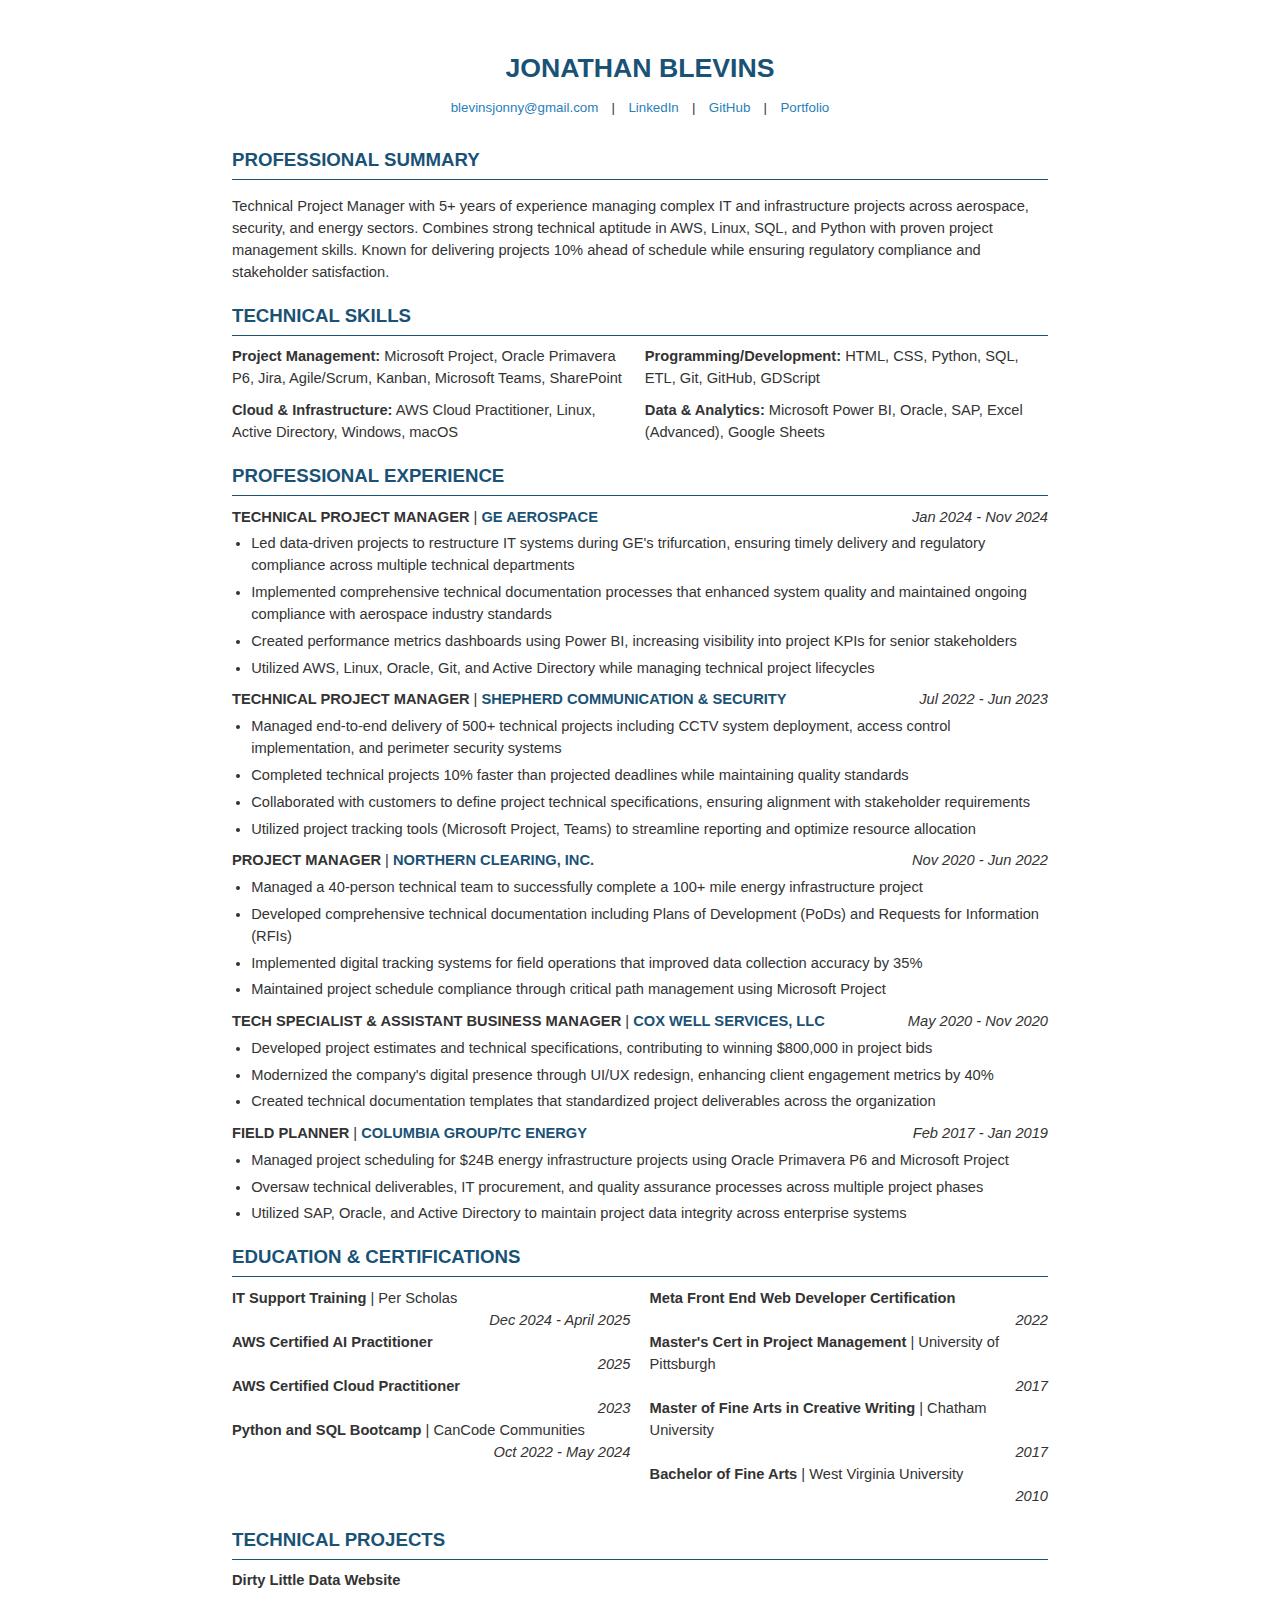
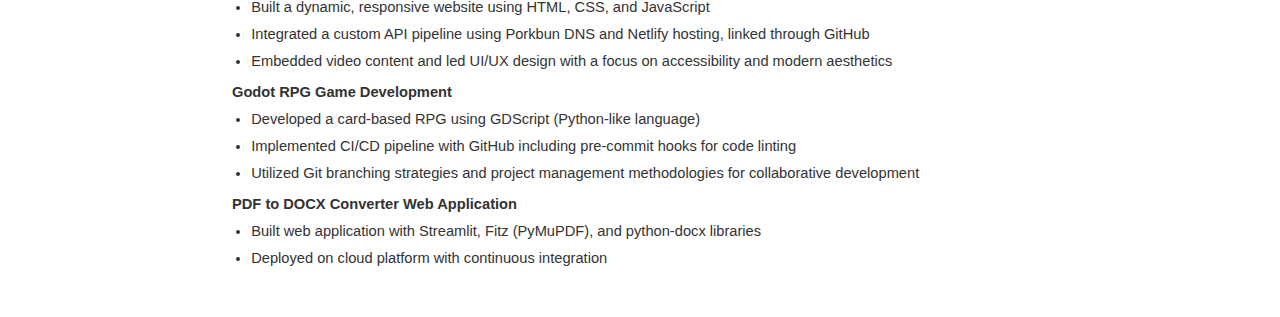
<file: ats-optimized-resume-html.html>
<!DOCTYPE html>
<html lang="en">
<head>
    <meta charset="UTF-8">
    <meta name="viewport" content="width=device-width, initial-scale=1.0">
    <title>Jonathan Blevins - Technical Project Manager</title>
    <style>
        /* ATS-friendly styling */
        body {
            font-family: 'Calibri', 'Arial', sans-serif;
            line-height: 1.5;
            color: #333;
            margin: 0;
            padding: 0;
            font-size: 11pt;
        }
        .container {
            max-width: 8.5in;
            margin: 0.5in auto;
            padding: 0 0.5in;
        }
        .header {
            text-align: center;
            margin-bottom: 0.3in;
        }
        .name {
            font-size: 20pt;
            font-weight: bold;
            margin-bottom: 0.1in;
            color: #1a5276;
        }
        .contact {
            font-size: 10pt;
            margin-bottom: 0.1in;
        }
        .contact a {
            color: #2980b9;
            text-decoration: none;
            margin: 0 0.1in;
        }
        h2 {
            color: #1a5276;
            font-size: 14pt;
            border-bottom: 1px solid #1a5276;
            margin-top: 0.2in;
            margin-bottom: 0.1in;
            padding-bottom: 0.05in;
        }
        h3 {
            font-size: 12pt;
            margin-bottom: 0.05in;
            color: #2980b9;
        }
        .job-title {
            font-weight: bold;
            display: inline-block;
        }
        .company {
            font-weight: bold;
            color: #1a5276;
            display: inline-block;
        }
        .date {
            float: right;
            font-style: italic;
        }
        .clear {
            clear: both;
        }
        ul {
            margin-top: 0.05in;
            margin-bottom: 0.1in;
            padding-left: 0.2in;
        }
        li {
            margin-bottom: 0.05in;
        }
        .skills-grid {
            display: grid;
            grid-template-columns: repeat(2, 1fr);
            gap: 0.1in;
        }
        .skill-category {
            font-weight: bold;
        }
        .two-columns {
            display: grid;
            grid-template-columns: repeat(2, 1fr);
            gap: 0.2in;
        }
        /* Print optimization */
        @media print {
            body {
                font-size: 10pt;
            }
            .container {
                margin: 0;
                padding: 0.25in;
            }
            h2 {
                margin-top: 0.15in;
                margin-bottom: 0.05in;
            }
        }
    </style>
</head>
<body>
    <div class="container">
        <div class="header">
            <div class="name">JONATHAN BLEVINS</div>
            <div class="contact">
                <a href="mailto:blevinsjonny@gmail.com">blevinsjonny@gmail.com</a> |
                <a href="https://www.linkedin.com/in/jonnyblevins/">LinkedIn</a> |
                <a href="https://github.com/jonnyblevins">GitHub</a> |
                <a href="https://jonnyblevins.com">Portfolio</a>
            </div>
        </div>

        <h2>PROFESSIONAL SUMMARY</h2>
        <p>Technical Project Manager with 5+ years of experience managing complex IT and infrastructure projects across aerospace, security, and energy sectors. Combines strong technical aptitude in AWS, Linux, SQL, and Python with proven project management skills. Known for delivering projects 10% ahead of schedule while ensuring regulatory compliance and stakeholder satisfaction.</p>

        <h2>TECHNICAL SKILLS</h2>
        <div class="skills-grid">
            <div>
                <span class="skill-category">Project Management:</span> Microsoft Project, Oracle Primavera P6, Jira, Agile/Scrum, Kanban, Microsoft Teams, SharePoint
            </div>
            <div>
                <span class="skill-category">Programming/Development:</span> HTML, CSS, Python, SQL, ETL, Git, GitHub, GDScript
            </div>
            <div>
                <span class="skill-category">Cloud & Infrastructure:</span> AWS Cloud Practitioner, Linux, Active Directory, Windows, macOS
            </div>
            <div>
                <span class="skill-category">Data & Analytics:</span> Microsoft Power BI, Oracle, SAP, Excel (Advanced), Google Sheets
            </div>
        </div>

        <h2>PROFESSIONAL EXPERIENCE</h2>

        <div>
            <div class="job-title">TECHNICAL PROJECT MANAGER</div> | <div class="company">GE AEROSPACE</div>
            <div class="date">Jan 2024 - Nov 2024</div>
            <div class="clear"></div>
            <ul>
                <li>Led data-driven projects to restructure IT systems during GE's trifurcation, ensuring timely delivery and regulatory compliance across multiple technical departments</li>
                <li>Implemented comprehensive technical documentation processes that enhanced system quality and maintained ongoing compliance with aerospace industry standards</li>
                <li>Created performance metrics dashboards using Power BI, increasing visibility into project KPIs for senior stakeholders</li>
                <li>Utilized AWS, Linux, Oracle, Git, and Active Directory while managing technical project lifecycles</li>
            </ul>
        </div>

        <div>
            <div class="job-title">TECHNICAL PROJECT MANAGER</div> | <div class="company">SHEPHERD COMMUNICATION & SECURITY</div>
            <div class="date">Jul 2022 - Jun 2023</div>
            <div class="clear"></div>
            <ul>
                <li>Managed end-to-end delivery of 500+ technical projects including CCTV system deployment, access control implementation, and perimeter security systems</li>
                <li>Completed technical projects 10% faster than projected deadlines while maintaining quality standards</li>
                <li>Collaborated with customers to define project technical specifications, ensuring alignment with stakeholder requirements</li>
                <li>Utilized project tracking tools (Microsoft Project, Teams) to streamline reporting and optimize resource allocation</li>
            </ul>
        </div>

        <div>
            <div class="job-title">PROJECT MANAGER</div> | <div class="company">NORTHERN CLEARING, INC.</div>
            <div class="date">Nov 2020 - Jun 2022</div>
            <div class="clear"></div>
            <ul>
                <li>Managed a 40-person technical team to successfully complete a 100+ mile energy infrastructure project</li>
                <li>Developed comprehensive technical documentation including Plans of Development (PoDs) and Requests for Information (RFIs)</li>
                <li>Implemented digital tracking systems for field operations that improved data collection accuracy by 35%</li>
                <li>Maintained project schedule compliance through critical path management using Microsoft Project</li>
            </ul>
        </div>

        <div>
            <div class="job-title">TECH SPECIALIST & ASSISTANT BUSINESS MANAGER</div> | <div class="company">COX WELL SERVICES, LLC</div>
            <div class="date">May 2020 - Nov 2020</div>
            <div class="clear"></div>
            <ul>
                <li>Developed project estimates and technical specifications, contributing to winning $800,000 in project bids</li>
                <li>Modernized the company's digital presence through UI/UX redesign, enhancing client engagement metrics by 40%</li>
                <li>Created technical documentation templates that standardized project deliverables across the organization</li>
            </ul>
        </div>

        <div>
            <div class="job-title">FIELD PLANNER</div> | <div class="company">COLUMBIA GROUP/TC ENERGY</div>
            <div class="date">Feb 2017 - Jan 2019</div>
            <div class="clear"></div>
            <ul>
                <li>Managed project scheduling for $24B energy infrastructure projects using Oracle Primavera P6 and Microsoft Project</li>
                <li>Oversaw technical deliverables, IT procurement, and quality assurance processes across multiple project phases</li>
                <li>Utilized SAP, Oracle, and Active Directory to maintain project data integrity across enterprise systems</li>
            </ul>
        </div>

        <h2>EDUCATION & CERTIFICATIONS</h2>
        <div class="two-columns">
            <div>
                <div><strong>IT Support Training</strong> | Per Scholas</div>
                <div class="date">Dec 2024 - April 2025</div>
                <div class="clear"></div>

                <div><strong>AWS Certified AI Practitioner</strong></div>
                <div class="date">2025</div>
                <div class="clear"></div>

                <div><strong>AWS Certified Cloud Practitioner</strong></div>
                <div class="date">2023</div>
                <div class="clear"></div>

                <div><strong>Python and SQL Bootcamp</strong> | CanCode Communities</div>
                <div class="date">Oct 2022 - May 2024</div>
                <div class="clear"></div>
            </div>

            <div>
                <div><strong>Meta Front End Web Developer Certification</strong></div>
                <div class="date">2022</div>
                <div class="clear"></div>

                <div><strong>Master's Cert in Project Management</strong> | University of Pittsburgh</div>
                <div class="date">2017</div>
                <div class="clear"></div>

                <div><strong>Master of Fine Arts in Creative Writing</strong> | Chatham University</div>
                <div class="date">2017</div>
                <div class="clear"></div>

                <div><strong>Bachelor of Fine Arts</strong> | West Virginia University</div>
                <div class="date">2010</div>
                <div class="clear"></div>
            </div>
        </div>

        <h2>TECHNICAL PROJECTS</h2>
        <div>
            <div><strong>Dirty Little Data Website</strong></div>
            <ul>
                <li>Built a dynamic, responsive website using HTML, CSS, and JavaScript</li>
                <li>Integrated a custom API pipeline using Porkbun DNS and Netlify hosting, linked through GitHub</li>
                <li>Embedded video content and led UI/UX design with a focus on accessibility and modern aesthetics</li>
            </ul>

            <div><strong>Godot RPG Game Development</strong></div>
            <ul>
                <li>Developed a card-based RPG using GDScript (Python-like language)</li>
                <li>Implemented CI/CD pipeline with GitHub including pre-commit hooks for code linting</li>
                <li>Utilized Git branching strategies and project management methodologies for collaborative development</li>
            </ul>

            <div><strong>PDF to DOCX Converter Web Application</strong></div>
            <ul>
                <li>Built web application with Streamlit, Fitz (PyMuPDF), and python-docx libraries</li>
                <li>Deployed on cloud platform with continuous integration</li>
            </ul>
</file>
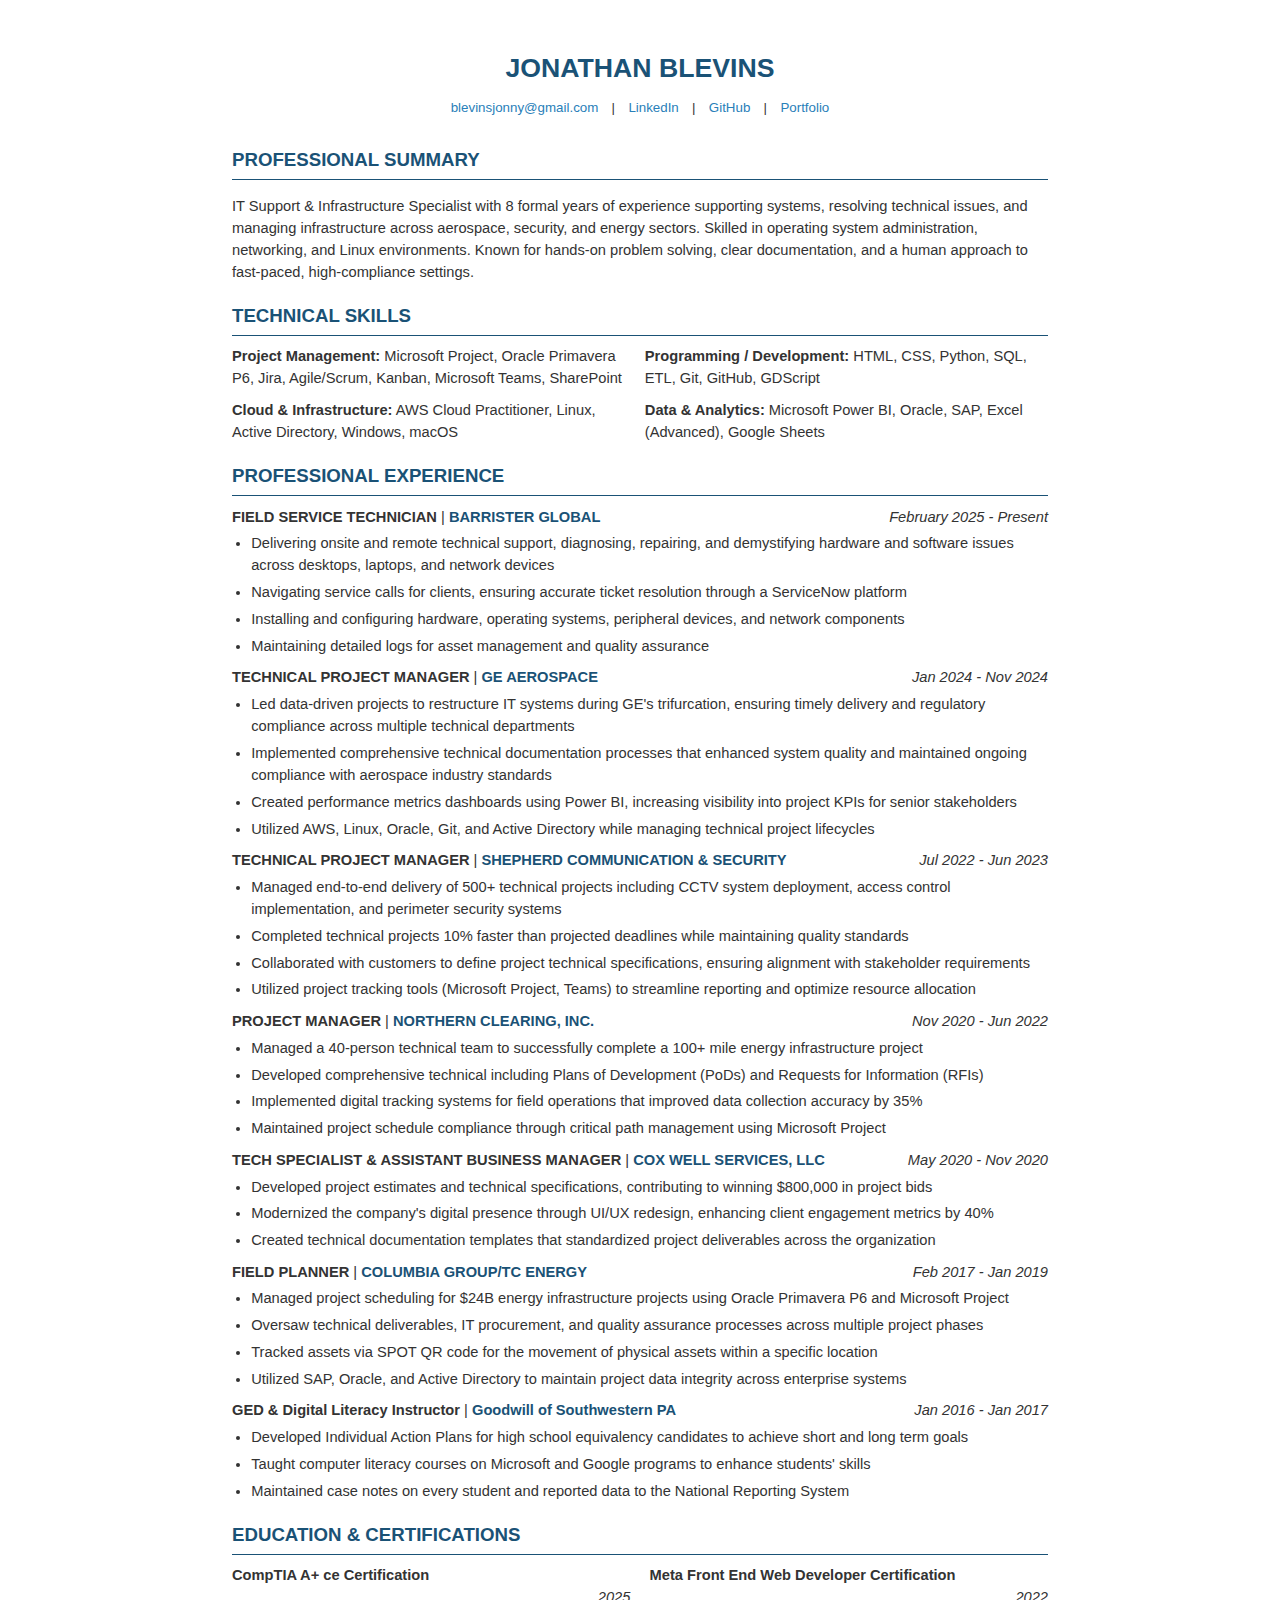
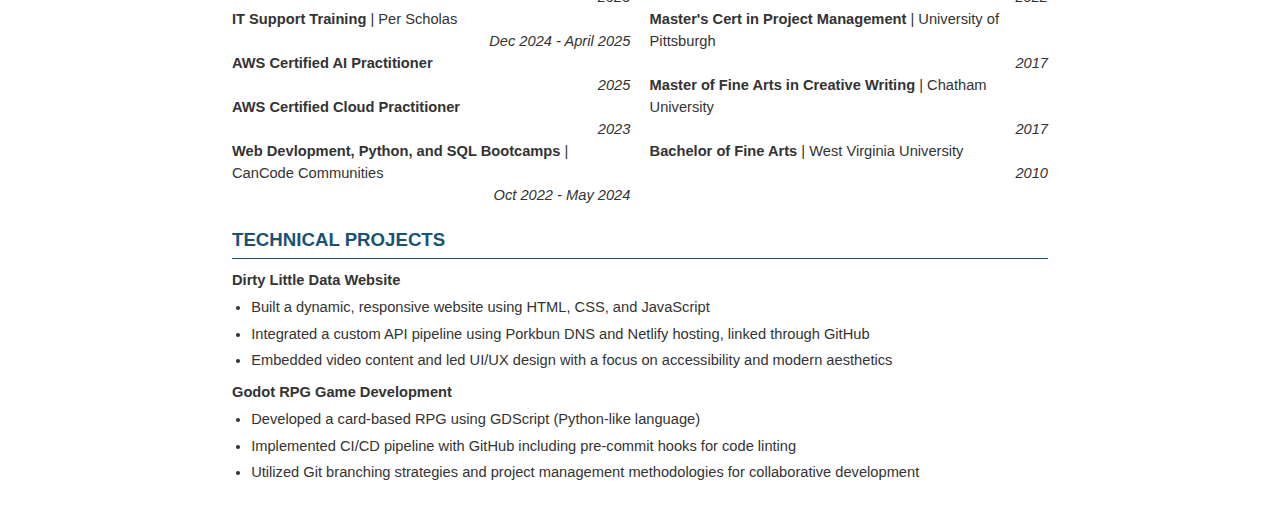
<file: JRB_Resume.html>
<!DOCTYPE html>
<html lang="en">
<head>
    <meta charset="UTF-8">
    <meta name="viewport" content="width=device-width, initial-scale=1.0">
    <title>Jonathan Blevins - Resume</title>
    <style>
        body {
            font-family: 'Calibri', 'Arial', sans-serif;
            line-height: 1.5;
            color: #333;
            margin: 0;
            padding: 0;
            font-size: 11pt;
        }
        .container {
            max-width: 8.5in;
            margin: 0.5in auto;
            padding: 0 0.5in;
        }
        .header {
            text-align: center;
            margin-bottom: 0.3in;
        }
        .name {
            font-size: 20pt;
            font-weight: bold;
            margin-bottom: 0.1in;
            color: #1a5276;
        }
        .contact {
            font-size: 10pt;
            margin-bottom: 0.1in;
        }
        .contact a {
            color: #2980b9;
            text-decoration: none;
            margin: 0 0.1in;
        }
        h2 {
            color: #1a5276;
            font-size: 14pt;
            border-bottom: 1px solid #1a5276;
            margin-top: 0.2in;
            margin-bottom: 0.1in;
            padding-bottom: 0.05in;
        }
        h3 {
            font-size: 12pt;
            margin-bottom: 0.05in;
            color: #2980b9;
        }
        .job-title {
            font-weight: bold;
            display: inline-block;
        }
        .company {
            font-weight: bold;
            color: #1a5276;
            display: inline-block;
        }
        .date {
            float: right;
            font-style: italic;
        }
        .clear {
            clear: both;
        }
        ul {
            margin-top: 0.05in;
            margin-bottom: 0.1in;
            padding-left: 0.2in;
        }
        li {
            margin-bottom: 0.05in;
        }
        .skills-grid {
            display: grid;
            grid-template-columns: repeat(2, 1fr);
            gap: 0.1in;
        }
        .skill-category {
            font-weight: bold;
        }
        .two-columns {
            display: grid;
            grid-template-columns: repeat(2, 1fr);
            gap: 0.2in;
        }

        @media print {
            body {
                font-size: 10pt;
            }
            .container {
                margin: 0;
                padding: 0.25in;
            }
            h2 {
                margin-top: 0.15in;
                margin-bottom: 0.05in;
            }
        }
    </style>
</head>
<body>
    <div class="container">
        <div class="header">
            <div class="name">JONATHAN BLEVINS</div>
            <div class="contact">
                <a href="mailto:blevinsjonny@gmail.com">blevinsjonny@gmail.com</a> |
                <a href="https://www.linkedin.com/in/jonnyblevins/">LinkedIn</a> |
                <a href="https://github.com/jonnyblevins">GitHub</a> |
                <a href="https://jonnyblevins.com">Portfolio</a>
            </div>
        </div>

        <h2>PROFESSIONAL SUMMARY</h2>
        <p>IT Support & Infrastructure Specialist with 8 formal years of experience supporting systems, resolving technical issues, and managing infrastructure across aerospace, security, and energy sectors. Skilled in operating system administration, networking, and Linux environments. Known for hands-on problem solving, clear documentation, and a human approach to fast-paced, high-compliance settings.</p>

        <h2>TECHNICAL SKILLS</h2>
        <div class="skills-grid">
            <div>
                <span class="skill-category">Project Management:</span> Microsoft Project, Oracle Primavera P6, Jira, Agile/Scrum, Kanban, Microsoft Teams, SharePoint
            </div>
            <div>
                <span class="skill-category">Programming / Development:</span> HTML, CSS, Python, SQL, ETL, Git, GitHub, GDScript
            </div>
            <div>
                <span class="skill-category">Cloud & Infrastructure:</span> AWS Cloud Practitioner, Linux, Active Directory, Windows, macOS
            </div>
            <div>
                <span class="skill-category">Data & Analytics:</span> Microsoft Power BI, Oracle, SAP, Excel (Advanced), Google Sheets
            </div>
        </div>

        <h2>PROFESSIONAL EXPERIENCE</h2>

        <div>
            <div class="job-title">FIELD SERVICE TECHNICIAN</div> | <div class="company">BARRISTER GLOBAL</div>
            <div class="date">February 2025 - Present</div>
            <div class="clear"></div>
            <ul>
                <li>Delivering onsite and remote technical support, diagnosing, repairing, and demystifying hardware and software issues across desktops, laptops, and network devices</li>
                <li>Navigating service calls for clients, ensuring accurate ticket resolution through a ServiceNow platform</li>
                <li>Installing and configuring hardware, operating systems, peripheral devices, and network components</li>
                <li>Maintaining detailed logs for asset management and quality assurance</li>
            </ul>
        </div>

        <div>
            <div class="job-title">TECHNICAL PROJECT MANAGER</div> | <div class="company">GE AEROSPACE</div>
            <div class="date">Jan 2024 - Nov 2024</div>
            <div class="clear"></div>
            <ul>
                <li>Led data-driven projects to restructure IT systems during GE's trifurcation, ensuring timely delivery and regulatory compliance across multiple technical departments</li>
                <li>Implemented comprehensive technical documentation processes that enhanced system quality and maintained ongoing compliance with aerospace industry standards</li>
                <li>Created performance metrics dashboards using Power BI, increasing visibility into project KPIs for senior stakeholders</li>
                <li>Utilized AWS, Linux, Oracle, Git, and Active Directory while managing technical project lifecycles</li>
            </ul>
        </div>

        <div>
            <div class="job-title">TECHNICAL PROJECT MANAGER</div> | <div class="company">SHEPHERD COMMUNICATION & SECURITY</div>
            <div class="date">Jul 2022 - Jun 2023</div>
            <div class="clear"></div>
            <ul>
                <li>Managed end-to-end delivery of 500+ technical projects including CCTV system deployment, access control implementation, and perimeter security systems</li>
                <li>Completed technical projects 10% faster than projected deadlines while maintaining quality standards</li>
                <li>Collaborated with customers to define project technical specifications, ensuring alignment with stakeholder requirements</li>
                <li>Utilized project tracking tools (Microsoft Project, Teams) to streamline reporting and optimize resource allocation</li>
            </ul>
        </div>

        <div>
            <div class="job-title">PROJECT MANAGER</div> | <div class="company">NORTHERN CLEARING, INC.</div>
            <div class="date">Nov 2020 - Jun 2022</div>
            <div class="clear"></div>
            <ul>
                <li>Managed a 40-person technical team to successfully complete a 100+ mile energy infrastructure project</li>
                <li>Developed comprehensive technical including Plans of Development (PoDs) and Requests for Information (RFIs)</li>
                <li>Implemented digital tracking systems for field operations that improved data collection accuracy by 35%</li>
                <li>Maintained project schedule compliance through critical path management using Microsoft Project</li>
            </ul>
        </div>

        <div>
            <div class="job-title">TECH SPECIALIST & ASSISTANT BUSINESS MANAGER</div> | <div class="company">COX WELL SERVICES, LLC</div>
            <div class="date">May 2020 - Nov 2020</div>
            <div class="clear"></div>
            <ul>
                <li>Developed project estimates and technical specifications, contributing to winning $800,000 in project bids</li>
                <li>Modernized the company's digital presence through UI/UX redesign, enhancing client engagement metrics by 40%</li>
                <li>Created technical documentation templates that standardized project deliverables across the organization</li>
            </ul>
        </div>

        <div>
            <div class="job-title">FIELD PLANNER</div> | <div class="company">COLUMBIA GROUP/TC ENERGY</div>
            <div class="date">Feb 2017 - Jan 2019</div>
            <div class="clear"></div>
            <ul>
                <li>Managed project scheduling for $24B energy infrastructure projects using Oracle Primavera P6 and Microsoft Project</li>
                <li>Oversaw technical deliverables, IT procurement, and quality assurance processes across multiple project phases</li>
                <li>Tracked assets via SPOT QR code for the movement of physical assets within a specific location</li>
                <li>Utilized SAP, Oracle, and Active Directory to maintain project data integrity across enterprise systems</li>
            </ul>
        </div>

        <div>
            <div class="job-title">GED & Digital Literacy Instructor</div> | <div class="company">Goodwill of Southwestern PA</div>
            <div class="date">Jan 2016 - Jan 2017</div>
            <div class="clear"></div>
            <ul>
                <li>Developed Individual Action Plans for high school equivalency candidates to achieve short and long term goals</li>
                <li>Taught computer literacy courses on Microsoft and Google programs to enhance students' skills</li>
                <li>Maintained case notes on every student and reported data to the National Reporting System</li>
            </ul>
        </div>

        <h2>EDUCATION & CERTIFICATIONS</h2>
        <div class="two-columns">
            <div>
                <div><strong>CompTIA A+ ce Certification </strong></div>
                <div class="date">2025</div>
                <div class="clear"></div>

                <div><strong>IT Support Training</strong> | Per Scholas</div>
                <div class="date">Dec 2024 - April 2025</div>
                <div class="clear"></div>

                <div><strong>AWS Certified AI Practitioner</strong></div>
                <div class="date">2025</div>
                <div class="clear"></div>

                <div><strong>AWS Certified Cloud Practitioner</strong></div>
                <div class="date">2023</div>
                <div class="clear"></div>

                <div><strong>Web Devlopment, Python, and SQL Bootcamps</strong> | CanCode Communities</div>
                <div class="date">Oct 2022 - May 2024</div>
                <div class="clear"></div>
            </div>

            <div>
                <div><strong>Meta Front End Web Developer Certification</strong></div>
                <div class="date">2022</div>
                <div class="clear"></div>

                <div><strong>Master's Cert in Project Management</strong> | University of Pittsburgh</div>
                <div class="date">2017</div>
                <div class="clear"></div>

                <div><strong>Master of Fine Arts in Creative Writing</strong> | Chatham University</div>
                <div class="date">2017</div>
                <div class="clear"></div>

                <div><strong>Bachelor of Fine Arts</strong> | West Virginia University</div>
                <div class="date">2010</div>
                <div class="clear"></div>
            </div>
        </div>

        <h2>TECHNICAL PROJECTS</h2>
        <div>
            <div><strong>Dirty Little Data Website</strong></div>
            <ul>
                <li>Built a dynamic, responsive website using HTML, CSS, and JavaScript</li>
                <li>Integrated a custom API pipeline using Porkbun DNS and Netlify hosting, linked through GitHub</li>
                <li>Embedded video content and led UI/UX design with a focus on accessibility and modern aesthetics</li>
            </ul>

            <div><strong>Godot RPG Game Development</strong></div>
            <ul>
                <li>Developed a card-based RPG using GDScript (Python-like language)</li>
                <li>Implemented CI/CD pipeline with GitHub including pre-commit hooks for code linting</li>
                <li>Utilized Git branching strategies and project management methodologies for collaborative development</li>
            </ul>
</file>
